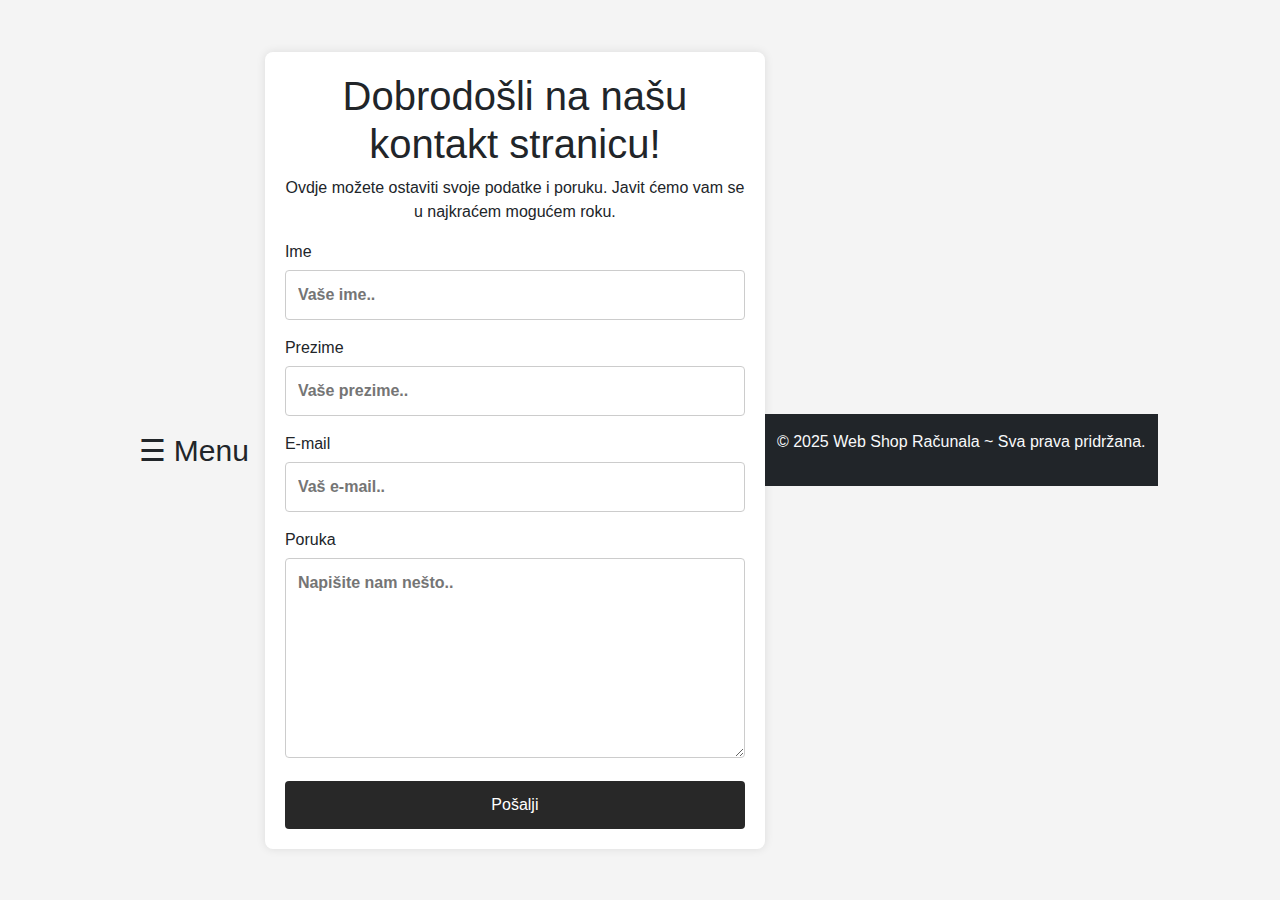
<file: Završni rad - webshop/kontakt.html>
<!DOCTYPE html>
<html lang="en">

<head>
    <meta charset="UTF-8">
    <meta name="viewport" content="width=device-width, initial-scale=1.0">
    <link href="https://cdn.jsdelivr.net/npm/bootstrap@5.0.2/dist/css/bootstrap.min.css" rel="stylesheet">
    <link rel="stylesheet" href="https://cdnjs.cloudflare.com/ajax/libs/font-awesome/6.0.0/css/all.min.css">
        <link rel="stylesheet" type="text/css" href="stil1.css"/>
        <script src="script1.js"></script>

        <title>Kontakt</title>
</head>

<body>
    <div id="mySidenav" class="sidenav">
        <a href="javascript:void(0)" class="closebtn" onclick="closeNav()">&times;</a>
        <a href="index.html">Početna</a>
        <a href="onama.html">O nama</a>
        <a href="">Servisi</a>
        <a href="">Klijenti</a>
        <a href="kontakt.html">Kontakt</a>
    </div>

    <div id="main">
        <span style="font-size:30px;cursor:pointer" onclick="openNav()">&#9776; Menu</span>
    </div>

    <div class="container1">
        <h1>Dobrodošli na našu kontakt stranicu!</h1>
        <p>Ovdje možete ostaviti svoje podatke i poruku. Javit ćemo vam se u najkraćem mogućem roku.</p>

        <form id="contactForm">
            <label for="fname">Ime</label>
            <input type="text" id="fname" name="firstname" placeholder="Vaše ime..">

            <label for="lname">Prezime</label>
            <input type="text" id="lname" name="lastname" placeholder="Vaše prezime..">

            <label for="email">E-mail</label>
            <input type="email" id="email" name="email" placeholder="Vaš e-mail..">

            <label for="message">Poruka</label>
            <textarea id="message" name="message" placeholder="Napišite nam nešto.." style="height:200px"></textarea>

            <input type="submit" value="Pošalji">
        </form>
    </div>

    <footer class="bg-dark text-light py-3">
        <div class="container">
            <p>&copy; 2025 Web Shop Računala ~ Sva prava pridržana.</p>
        </div>

    <script src="https://cdn.jsdelivr.net/npm/bootstrap@5.0.2/dist/js/bootstrap.bundle.min.js"></script>
    <script src="script1.js"></script>
</body>
</html>
</file>
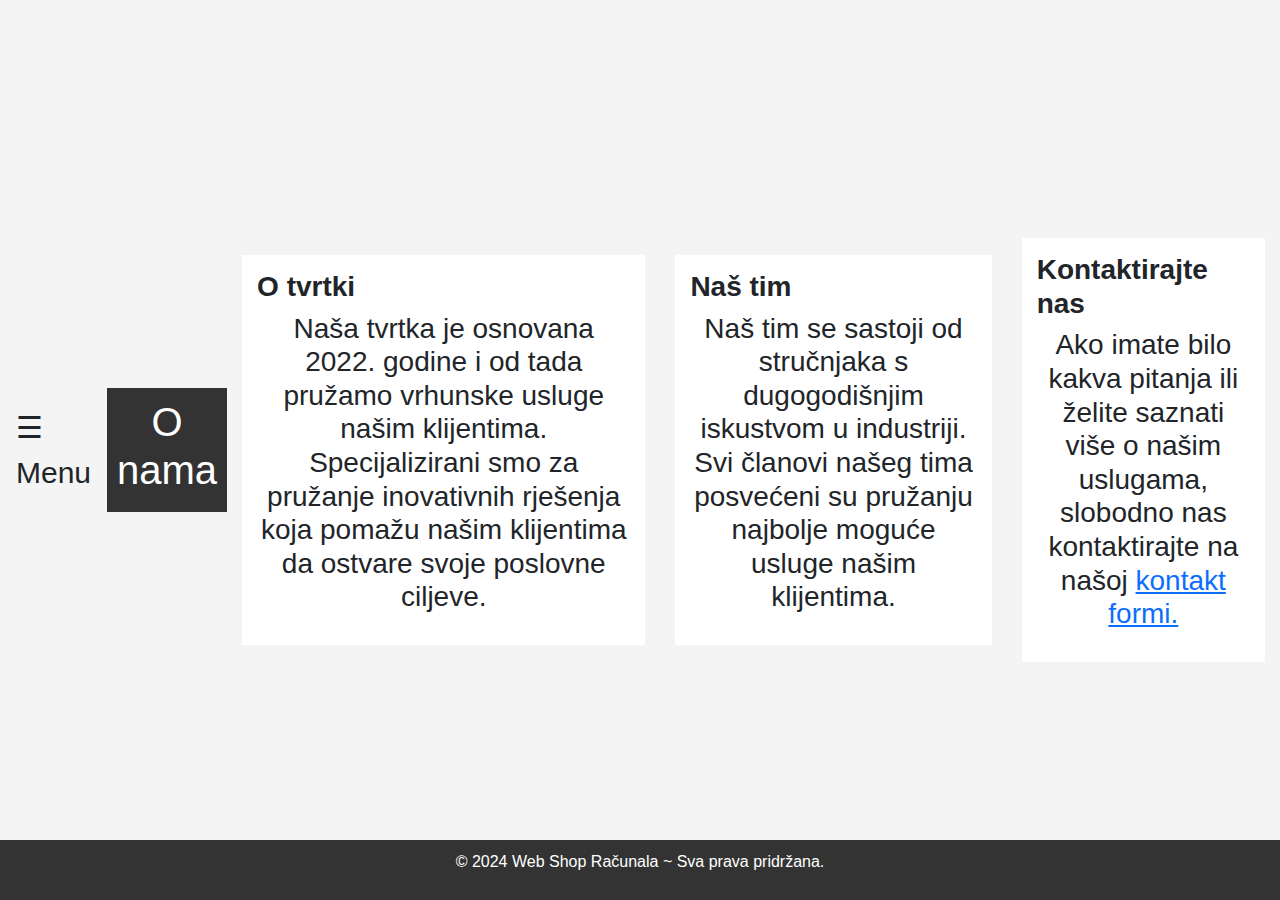
<file: Završni rad - webshop/onama.html>
<!DOCTYPE html>
<html lang="en">

<head>
    <meta charset="UTF-8">
    <meta name="viewport" content="width=device-width, initial-scale=1.0">
    <link href="https://cdn.jsdelivr.net/npm/bootstrap@5.0.2/dist/css/bootstrap.min.css" rel="stylesheet">
    <link rel="stylesheet" href="https://cdnjs.cloudflare.com/ajax/libs/font-awesome/6.0.0/css/all.min.css">
        <link rel="stylesheet" type="text/css" href="stil1.css"/>
        <script src="script1.js"></script>
        <title>O nama</title>
</head>

<body>
    <div id="mySidenav" class="sidenav">
        <a href="javascript:void(0)" class="closebtn" onclick="closeNav()">&times;</a>
        <a href="index.html">Početna</a>
        <a href="onama.html">O nama</a>
        <a href="">Servisi</a>
        <a href="">Klijenti</a>
        <a href="kontakt.html">Kontakt</a>
    </div>
    <div id="main">
        <span style="font-size:30px;cursor:pointer" onclick="openNav()">&#9776; Menu</span>
    </div>

    <div class="header1">
        <h1>O nama</h1>
    </div>
    <div class="section h3">
        <h3>O tvrtki</h3>
        <p>Naša tvrtka je osnovana 2022. godine i od tada pružamo vrhunske usluge našim klijentima. Specijalizirani smo
            za pružanje inovativnih rješenja koja pomažu našim klijentima da ostvare svoje poslovne ciljeve.</p>
    </div>
    <div class="section h3">
        <h3>Naš tim</h3>
        <p>Naš tim se sastoji od stručnjaka s dugogodišnjim iskustvom u industriji. Svi članovi našeg tima posvećeni su
            pružanju najbolje moguće usluge našim klijentima.</p>
    </div>
    <div class="section h3">
        <h3>Kontaktirajte nas</h3>
        <p>Ako imate bilo kakva pitanja ili želite saznati više o našim uslugama, slobodno nas kontaktirajte na našoj <a
                href="kontakt.html">kontakt formi.</a></p>
    </div>
    <div class="footer1">
        <p>&copy; 2024 Web Shop Računala ~ Sva prava pridržana.</p>
    </div>

    <script src="https://cdn.jsdelivr.net/npm/bootstrap@5.0.2/dist/js/bootstrap.bundle.min.js"></script>
</body>
</html>
</file>
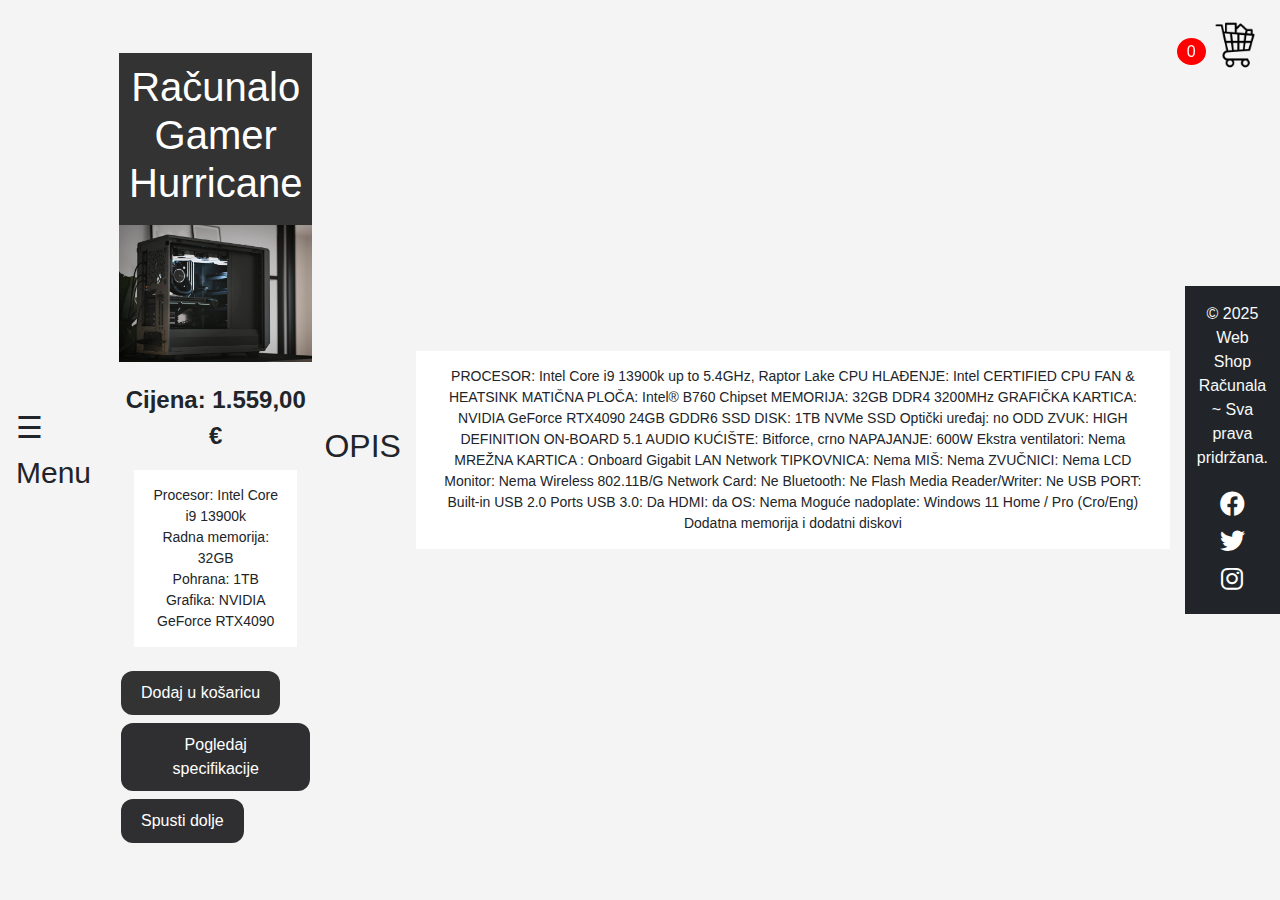
<file: Završni rad - webshop/PC1.html>
<!DOCTYPE html>
<html lang="en">

<head>
    <meta charset="UTF-8">
    <meta name="viewport" content="width=device-width, initial-scale=1.0">
    <link href="https://cdn.jsdelivr.net/npm/bootstrap@5.0.2/dist/css/bootstrap.min.css" rel="stylesheet">
    <link rel="stylesheet" href="https://cdnjs.cloudflare.com/ajax/libs/font-awesome/6.0.0/css/all.min.css">
        <link rel="stylesheet" type="text/css" href="stil1.css"/>
        <script src="script1.js"></script>
        <title>Računalo Gamer Hurricane</title>
</head>

<body>

    <div id="mySidenav" class="sidenav">
        <a href="javascript:void(0)" class="closebtn" onclick="closeNav()">&times;</a>
        <a href="index.html">Početna</a>
        <a href="onama.html">O nama</a>
        <a href="">Servisi</a>
        <a href="">Klijenti</a>
        <a href="kontakt.html">Kontakt</a>
        <div class="topnav"></div>
        <div class="search-container">
            <form action="/action_page.php">
                <input type="text" placeholder="Pretraži" name="search">
                <button type="submit"><i class="fa fa-search"></i></button>
            </form>
        </div>
    </div>
    </div>
    <div id="main">
        <span style="font-size:30px;cursor:pointer" onclick="openNav()">&#9776; Menu</span>
    </div>
    <div id="cart">
        <span id="cart-count">0</span>
        <img src="Slike/4125709.png" alt="cart" width="50" height="45" class="img-fluid mb-3">
    </div>
    </div>
    <div class="container">
        <div class="header1">
            <h1>Računalo Gamer Hurricane</h1>

        </div>
        <img src="Slike/bestgamingpc.png" alt="Računalo INSTAR Gamer Hurricane" width="500" height="500"
            class="product-image">
        <div class="product-details">
            <p class="price"> Cijena: 1.559,00 €</p>
            <p class="specifications">
                Procesor: Intel Core i9 13900k<br>
                Radna memorija: 32GB<br>
                Pohrana: 1TB<br>
                Grafika: NVIDIA GeForce RTX4090
            </p>
        </div>
        <div class="buttons">
            <button class="add-to-cart">Dodaj u košaricu</button>
            <button id="back-to-top" onclick="scrollToBottom()"> Pogledaj specifikacije </button>
            <button id="back-to-top" onclick="scrollToBottom()">Spusti dolje</button>
            </div>
        </div>
    </div>

    <h2>OPIS</h2>
    <p class="specifications">
        PROCESOR: Intel Core i9 13900k up to 5.4GHz, Raptor Lake
        CPU HLAĐENJE: Intel CERTIFIED CPU FAN & HEATSINK
        MATIČNA PLOČA: Intel® B760 Chipset
        MEMORIJA: 32GB DDR4 3200MHz
        GRAFIČKA KARTICA: NVIDIA GeForce RTX4090 24GB GDDR6
        SSD DISK: 1TB NVMe SSD
        Optički uređaj: no ODD
        ZVUK: HIGH DEFINITION ON-BOARD 5.1 AUDIO
        KUĆIŠTE: Bitforce, crno
        NAPAJANJE: 600W
        Ekstra ventilatori: Nema
        MREŽNA KARTICA : Onboard Gigabit LAN Network
        TIPKOVNICA: Nema
        MIŠ: Nema
        ZVUČNICI: Nema
        LCD Monitor: Nema
        Wireless 802.11B/G Network Card: Ne
        Bluetooth: Ne
        Flash Media Reader/Writer: Ne
        USB PORT: Built-in USB 2.0 Ports
        USB 3.0: Da
        HDMI: da
        OS: Nema

        Moguće nadoplate:
        Windows 11 Home / Pro (Cro/Eng)
        Dodatna memorija i dodatni diskovi
    </p>
    <footer class="bg-dark text-light py-3">
        <div class="container">
            <p>&copy; 2025 Web Shop Računala ~ Sva prava pridržana.</p>
            <div class="social-icons">
                <a href="https://www.facebook.com/" target="_blank"><i class="fab fa-facebook"></i></a>
                <a href="https://twitter.com/" target="_blank"><i class="fab fa-twitter"></i></a>
                <a href="https://www.instagram.com/" target="_blank"><i class="fab fa-instagram"></i></a>
            </div>
        </div>
</body>
</html>
</file>
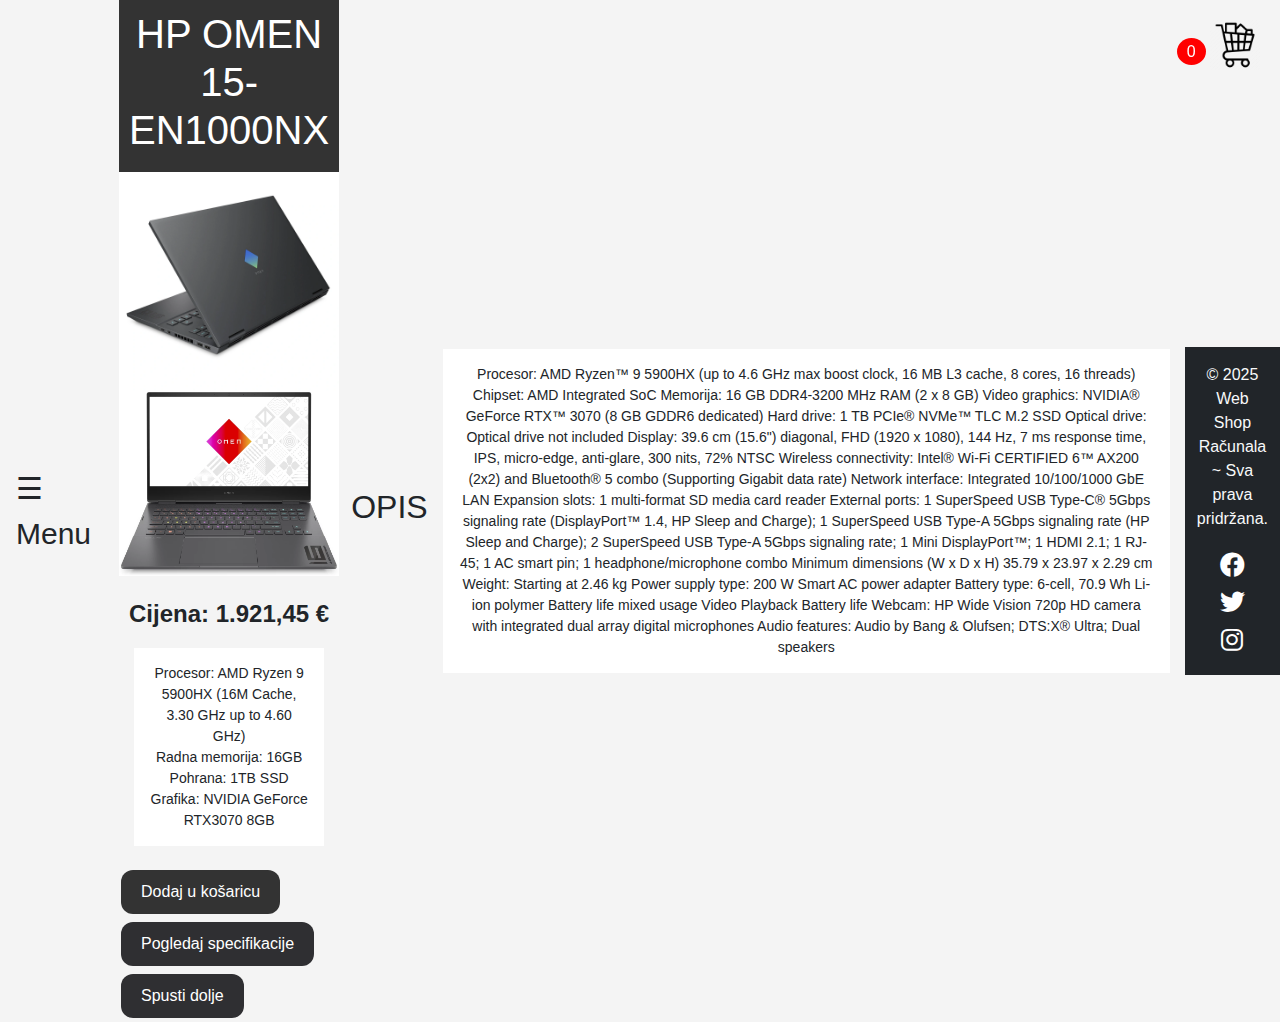
<file: Završni rad - webshop/PC2.html>
<!DOCTYPE html>
<html lang="en">

<head>
    <meta charset="UTF-8">
    <meta name="viewport" content="width=device-width, initial-scale=1.0">
    <link href="https://cdn.jsdelivr.net/npm/bootstrap@5.0.2/dist/css/bootstrap.min.css" rel="stylesheet">
    <link rel="stylesheet" href="https://cdnjs.cloudflare.com/ajax/libs/font-awesome/6.0.0/css/all.min.css">
        <link rel="stylesheet" type="text/css" href="stil1.css"/>
        <script src="script1.js"></script>
        <title>HP OMEN 15-EN1000NX</title>
</head>

<body>

    <div id="mySidenav" class="sidenav">
        <a href="javascript:void(0)" class="closebtn" onclick="closeNav()">&times;</a>
        <a href="index.html">Početna</a>
        <a href="onama.html">O nama</a>
        <a href="">Servisi</a>
        <a href="">Klijenti</a>
        <a href="kontakt.html">Kontakt</a>
        <div class="topnav"></div>
        <div class="search-container">
            <form action="/action_page.php">
                <input type="text" placeholder="Pretraži" name="search">
                <button type="submit"><i class="fa fa-search"></i></button>
            </form>
        </div>
    </div>
    </div>
    <div id="main">
        <span style="font-size:30px;cursor:pointer" onclick="openNav()">&#9776; Menu</span>
    </div>
    <div id="cart">
        <span id="cart-count">0</span>
        <img src="Slike/4125709.png" alt="cart" width="50" height="45" class="img-fluid mb-3">
    </div>
    </div>
    <div class="container">
        <div class="header1">
            <h1>HP OMEN 15-EN1000NX</h1>
        </div>
        <img src="Slike/hp_omen.png" alt="HP Omen" width="500" height="500" class="product-image">
        <img src="Slike/omen.png" alt="HP Omen" width="500" height="500" class="product-image">
        <div class="product-details">
            <p class="price"> Cijena: 1.921,45 €</p>
            <p class="specifications">
                Procesor: AMD Ryzen 9 5900HX (16M Cache, 3.30 GHz up to 4.60 GHz)<br>
                Radna memorija: 16GB<br>
                Pohrana: 1TB SSD<br>
                Grafika: NVIDIA GeForce RTX3070 8GB
            </p>
        </div>
        <div class="buttons">
            <button class="add-to-cart">Dodaj u košaricu</button>
            <button id="back-to-top" onclick="scrollToBottom()"> Pogledaj specifikacije </button>
            <button id="back-to-top" onclick="scrollToBottom()">Spusti dolje</button>
            </div>
        </div>
    </div>

    <h2>OPIS</h2>
    <p class="specifications">
        Procesor:
        AMD Ryzen™ 9 5900HX (up to 4.6 GHz max boost clock, 16 MB L3 cache, 8 cores, 16 threads)
        Chipset:
        AMD Integrated SoC
        Memorija:
        16 GB DDR4-3200 MHz RAM (2 x 8 GB)
        Video graphics:
        NVIDIA® GeForce RTX™ 3070 (8 GB GDDR6 dedicated)
        Hard drive:
        1 TB PCIe® NVMe™ TLC M.2 SSD
        Optical drive:
        Optical drive not included
        Display:
        39.6 cm (15.6") diagonal, FHD (1920 x 1080), 144 Hz, 7 ms response time, IPS, micro-edge, anti-glare, 300 nits,
        72% NTSC
        Wireless connectivity:
        Intel® Wi-Fi CERTIFIED 6™ AX200 (2x2) and Bluetooth® 5 combo (Supporting Gigabit data rate)
        Network interface:
        Integrated 10/100/1000 GbE LAN
        Expansion slots:
        1 multi-format SD media card reader
        External ports:
        1 SuperSpeed USB Type-C® 5Gbps signaling rate (DisplayPort™ 1.4, HP Sleep and Charge); 1 SuperSpeed USB Type-A
        5Gbps signaling rate (HP Sleep and Charge); 2 SuperSpeed USB Type-A 5Gbps signaling rate; 1 Mini DisplayPort™; 1
        HDMI 2.1; 1 RJ-45; 1 AC smart pin; 1 headphone/microphone combo
        Minimum dimensions (W x D x H)
        35.79 x 23.97 x 2.29 cm
        Weight:
        Starting at 2.46 kg
        Power supply type:
        200 W Smart AC power adapter
        Battery type:
        6-cell, 70.9 Wh Li-ion polymer
        Battery life mixed usage
        Video Playback Battery life
        Webcam:
        HP Wide Vision 720p HD camera with integrated dual array digital microphones
        Audio features:
        Audio by Bang & Olufsen; DTS:X® Ultra; Dual speakers
    </p>
    <footer class="bg-dark text-light py-3">
        <div class="container">
            <p>&copy; 2025 Web Shop Računala ~ Sva prava pridržana.</p>
            <div class="social-icons">
                <a href="https://www.facebook.com/" target="_blank"><i class="fab fa-facebook"></i></a>
                <a href="https://twitter.com/" target="_blank"><i class="fab fa-twitter"></i></a>
                <a href="https://www.instagram.com/" target="_blank"><i class="fab fa-instagram"></i></a>
            </div>
        </div>
</body>
</html>
</file>
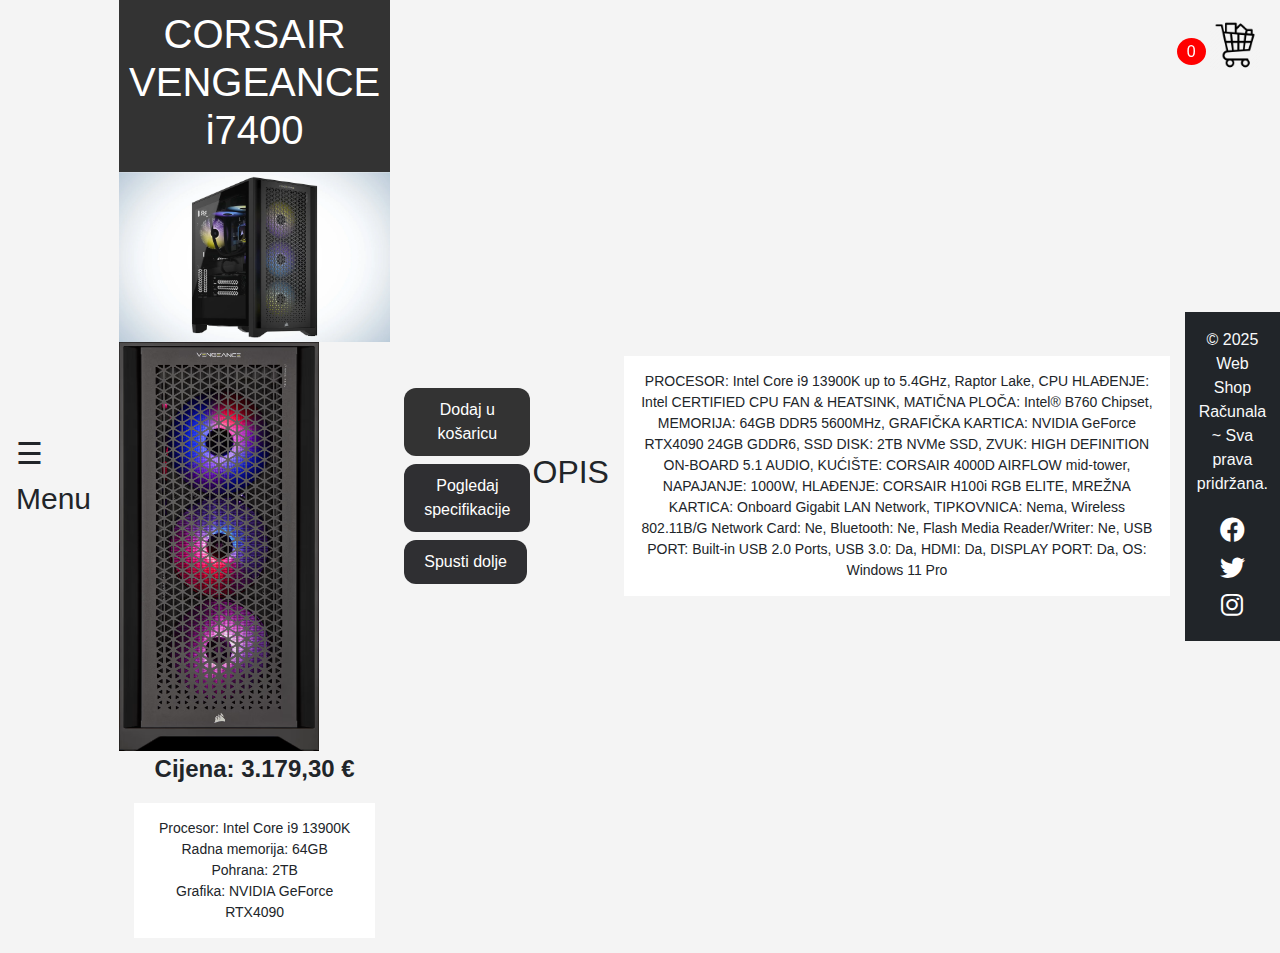
<file: Završni rad - webshop/PC3.html>
<!DOCTYPE html>
<html lang="en">

<head>
    <meta charset="UTF-8">
    <meta name="viewport" content="width=device-width, initial-scale=1.0">
    <link href="https://cdn.jsdelivr.net/npm/bootstrap@5.0.2/dist/css/bootstrap.min.css" rel="stylesheet">
    <link rel="stylesheet" href="https://cdnjs.cloudflare.com/ajax/libs/font-awesome/6.0.0/css/all.min.css">
        <link rel="stylesheet" type="text/css" href="stil1.css"/>
        <script src="script1.js"></script>
        <title>CORSAIR VENGEANCE i7400 </title>
</head>

<body>

    <div id="mySidenav" class="sidenav">
        <a href="javascript:void(0)" class="closebtn" onclick="closeNav()">&times;</a>
        <a href="index.html">Početna</a>
        <a href="onama.html">O nama</a>
        <a href="">Servisi</a>
        <a href="">Klijenti</a>
        <a href="kontakt.html">Kontakt</a>
        <div class="topnav"></div>
        <div class="search-container">
            <form action="/action_page.php">
                <input type="text" placeholder="Pretraži" name="search">
                <button type="submit"><i class="fa fa-search"></i></button>
            </form>
        </div>
    </div>
    </div>
    <div id="main">
        <span style="font-size:30px;cursor:pointer" onclick="openNav()">&#9776; Menu</span>
    </div>
    <div id="cart">
        <span id="cart-count">0</span>
        <img src="Slike/4125709.png" alt="cart" width="50" height="45" class="img-fluid mb-3">
    </div>
    </div>
    <div class="container">
        <div class="header1">
            <h1>CORSAIR VENGEANCE i7400 </h1>
        </div>
        <img src="Slike/corsair.png" alt="Corsair Vengeance a7300" width="500" height="500" class="product-image">
        <img src="Slike/topcorsair.png" alt="Corsair" width="200" height="200" class="product-image"
        <div class="product-details">
            <p class="price"> Cijena: 3.179,30 €</p>
            <p class="specifications">
                Procesor: Intel Core i9 13900K<br>
                Radna memorija: 64GB<br>
                Pohrana: 2TB<br>
                Grafika: NVIDIA GeForce RTX4090
            </p>
        </div>
        <div class="buttons">
            <button class="add-to-cart">Dodaj u košaricu</button>
            <button id="back-to-top" onclick="scrollToBottom()"> Pogledaj specifikacije </button>
            <button id="back-to-top" onclick="scrollToBottom()">Spusti dolje</button>
        </div>
    </div>
    </div>

    <h2>OPIS</h2>
    <p class="specifications">
        PROCESOR: Intel Core i9 13900K up to 5.4GHz, Raptor Lake,
        CPU HLAĐENJE: Intel CERTIFIED CPU FAN & HEATSINK,
        MATIČNA PLOČA: Intel® B760 Chipset,
        MEMORIJA: 64GB DDR5 5600MHz,
        GRAFIČKA KARTICA: NVIDIA GeForce RTX4090 24GB GDDR6,
        SSD DISK: 2TB NVMe SSD,
        ZVUK: HIGH DEFINITION ON-BOARD 5.1 AUDIO,
        KUĆIŠTE: CORSAIR 4000D AIRFLOW mid-tower,
        NAPAJANJE: 1000W,
        HLAĐENJE: CORSAIR H100i RGB ELITE,
        MREŽNA KARTICA: Onboard Gigabit LAN Network,
        TIPKOVNICA: Nema,
        Wireless 802.11B/G Network Card: Ne,
        Bluetooth: Ne,
        Flash Media Reader/Writer: Ne,
        USB PORT: Built-in USB 2.0 Ports,
        USB 3.0: Da,
        HDMI: Da,
        DISPLAY PORT: Da,
        OS: Windows 11 Pro


    </p>
    <footer class="bg-dark text-light py-3">
        <div class="container">
            <p>&copy; 2025 Web Shop Računala ~ Sva prava pridržana.</p>
            <div class="social-icons">
                <a href="https://www.facebook.com/" target="_blank"><i class="fab fa-facebook"></i></a>
                <a href="https://twitter.com/" target="_blank"><i class="fab fa-twitter"></i></a>
                <a href="https://www.instagram.com/" target="_blank"><i class="fab fa-instagram"></i></a>
            </div>
        </div>
</body>
</html>
</file>
<file: Završni rad - webshop/stil1.css>
body {
  font-family: Arial, sans-serif;
  margin: 1;
  padding: 1;
  position: relative;
}


header {
  background-color: #333;
  color: white;
  padding: 20px;
  text-align: center;
}

footer {
  display: flex;
  justify-content: center;
  align-items: center;
  flex-direction: column;
  text-align: center;
  background-color: #030405;
  color: white;
}

main {
  display: flex;
  justify-content: space-around;
  flex-wrap: wrap;
  padding: 20px;
}

.product {
  text-align: center;
  margin: 20px;
}

button {
  background-color: #06060ad3;
  color: white;
  border: none;
  padding: 10px 20px;
  text-align: center;
  text-decoration: none;
  display: inline-block;
  font-size: 16px;
  margin: 4px 2px;
  cursor: pointer;
  border-radius: 12px;
  transition: background-color 0.5s ease;
}

#cart {
  position: fixed;
  top: 20px;
  right: 20px;
  cursor: pointer;
}

#cart-count {
  background-color: red;
  color: white;
  padding: 5px 10px;
  border-radius: 50%;
}


body {
  position: relative;
}



#back-to-top:hover {
  background-color: #0056b3;
  transform: scale(1.1);
}

.product img {
  max-height: 600px;
  transition: filter 0.3s;
}

.product img:hover {
  filter: brightness(80%);
}

.social-icons {
  margin-top: 10px;
}

.social-icons a {
  margin: 0 15px;
  color: white;
  font-size: 25px;
  text-decoration: none;
}

.social-icons a:hover {
  color: #007bff;
}

body {
  font-family: "Lato", sans-serif;
}

.sidenav {
  height: 100%;
  width: 0;
  position: fixed;
  z-index: 1;
  top: 0;
  left: 0;
  background-color: #111;
  overflow-x: hidden;
  transition: 0.5s;
  padding-top: 60px;
}

.sidenav a {
  padding: 8px 8px 8px 32px;
  text-decoration: none;
  font-size: 25px;
  color: #818181;
  display: block;
  transition: 0.3s;
}

.sidenav a:hover {
  color: #f1f1f1;
}

.sidenav .closebtn {
  position: absolute;
  top: 0;
  right: 25px;
  font-size: 36px;
  margin-left: 50px;
}

#main {
  transition: margin-left .5s;
  padding: 16px;
}

@media screen and (max-height: 450px) {
  .sidenav {
    padding-top: 15px;
  }

  .sidenav a {
    font-size: 18px;
  }
}


body {
  font-family: Arial, sans-serif;
  background-color: #f4f4f4;
  margin: 0;
  padding: 0;
  display: flex;
  justify-content: center;
  align-items: center;
  min-height: 100vh;
}

.container1 {
  width: 500px;
  padding: 20px;
  background-color: white;
  border-radius: 8px;
  box-shadow: 0px 0px 10px 0px rgba(0, 0, 0, 0.1);

}

h1,
p {
  text-align: center;
}

input[type=text],
input[type=email],
textarea {
  width: 100%;
  padding: 12px;
  border: 1px solid #ccc;
  border-radius: 4px;
  box-sizing: border-box;
  margin-top: 6px;
  margin-bottom: 16px;
  resize: vertical;
  font-weight: bolder;
}

input[type=submit] {
  background-color: #000000d7;
  color: white;
  padding: 12px 1px;
  border: none;
  border-radius: 4px;
  cursor: pointer;
  width: 100%;
}

input[type=submit]:hover {
  background-color: black;
}

body {
  font-family: Arial, sans-serif;
  margin: 0;
  padding: 0;
  background-color: #f4f4f4;
}

.header1 {
  background-color: #333;
  color: #ffffff;
  padding: 10px;

}

.section {
  margin: 15px;
  padding: 15px;
  background-color: #ffffff;
}

.section h3 {
  margin-top: 0;
  font-weight: bold;
}

.footer1 {
  background-color: #333;
  color: #ffffff;
  text-align: right;
  padding: 10px;
  position: fixed;
  bottom: 0;
  width: 100%
}

.image-container {
  position: relative;
  width: 100%;
}

.image-container img {
  width: 105%;
  height: auto;
}

.image-container .overlay {
  position: absolute;
  bottom: 0;
  left: 0;
  right: 0;
  background-color: rgba(0, 0, 0, 0.5);
  overflow: hidden;
  width: 100%;
  height: 0;
  transition: 0.9s ease;
}

.image-container:hover .overlay {
  height: 100%;
}

.image-container .text {
  color: white;
  font-size: 20px;
  position: absolute;
  top: 50%;
  left: 50%;
  transform: translate(-50%, -50%);
  -ms-transform: translate(-50%, -50%);
}

.modal {
  display: none;
  position: fixed;
  z-index: 1;
  left: 1;
  top: 1;
  width: 100%;
  height: 100%;
  overflow: auto;
  background-color: rgb(0, 0, 0);
  background-color: rgba(0, 0, 0, 0.4);
  padding-top: 60px;
}


.modal-content {
  background-color: #fefefe;
  margin: 50px auto;
  border: 5px solid #888;
  width: 80%;
}


.close {

  position: static;
  right: 25px;
  top: 0;
  color: #000;
  font-size: 35px;
  font-weight: bold;
}


.close:hover,
.close:focus {
  color: red;
  cursor: pointer;
}


.animate {
  -webkit-animation: animatezoom 0.6s;
  animation: animatezoom 0.6s
}

@-webkit-keyframes animatezoom {
  from {
    -webkit-transform: scale(0)
  }

  to {
    -webkit-transform: scale(1)
  }
}

@keyframes animatezoom {
  from {
    transform: scale(0)
  }

  to {
    transform: scale(1)
  }
}


* {
  box-sizing: border-box;
}

body {
  margin: 0;
  font-family: Arial, Helvetica, sans-serif;
}

.topnav {
  overflow: hidden;
  background-color: #e9e9e9;
}

.topnav a {
  float: left;
  display: block;
  color: black;
  text-align: center;
  padding: 14px 16px;
  text-decoration: none;
  font-size: 17px;
}

.topnav a:hover {
  background-color: #ddd;
  color: black;
}

.topnav a.active {
  background-color: #2196F3;
  color: white;
}

.topnav .search-container {
  float: right;
}

.topnav input[type=text] {
  padding: 6px;
  margin-top: 8px;
  font-size: 17px;
  border: none;
}

.topnav .search-container button {
  float: right;
  padding: 6px 10px;
  margin-top: 8px;
  margin-right: 16px;
  background: #ddd;
  font-size: 17px;
  border: none;
  cursor: pointer;
}

.topnav .search-container button:hover {
  background: #ccc;
}

@media screen and (max-width: 600px) {
  .topnav .search-container {
    float: none;
  }

  .topnav a,
  .topnav input[type=text],
  .topnav .search-container button {
    float: none;
    display: block;
    text-align: left;
    width: 100%;
    margin: 0;
    padding: 14px;
  }

  .topnav input[type=text] {
    border: 1px solid #ccc;
  }
}



body {
  font-family: Arial, sans-serif;
  margin: 0;
  padding: 0;
}


.product-image {
  max-width: 100%;
  height: auto;
}

.product-details {
  margin-top: 20px;
}

.price {
  font-size: 24px;
  font-weight: bold;
}

.specifications {
  font-size: 14px;
  margin: 15px;
  padding: 15px;
  background-color: #ffffff;
}

.buttons {
  margin-top: 20px;

}

.add-to-cart {
  background-color: #333333;
  color: #fff;
  padding: 10px 20px;
  border: none;
  cursor: pointer;
}

.view-specs {
  background-color: #f8f9fa;
  color: #333;
  padding: 10px 20px;
  border: 1px solid #ccc;
  cursor: pointer;
}
</file>
